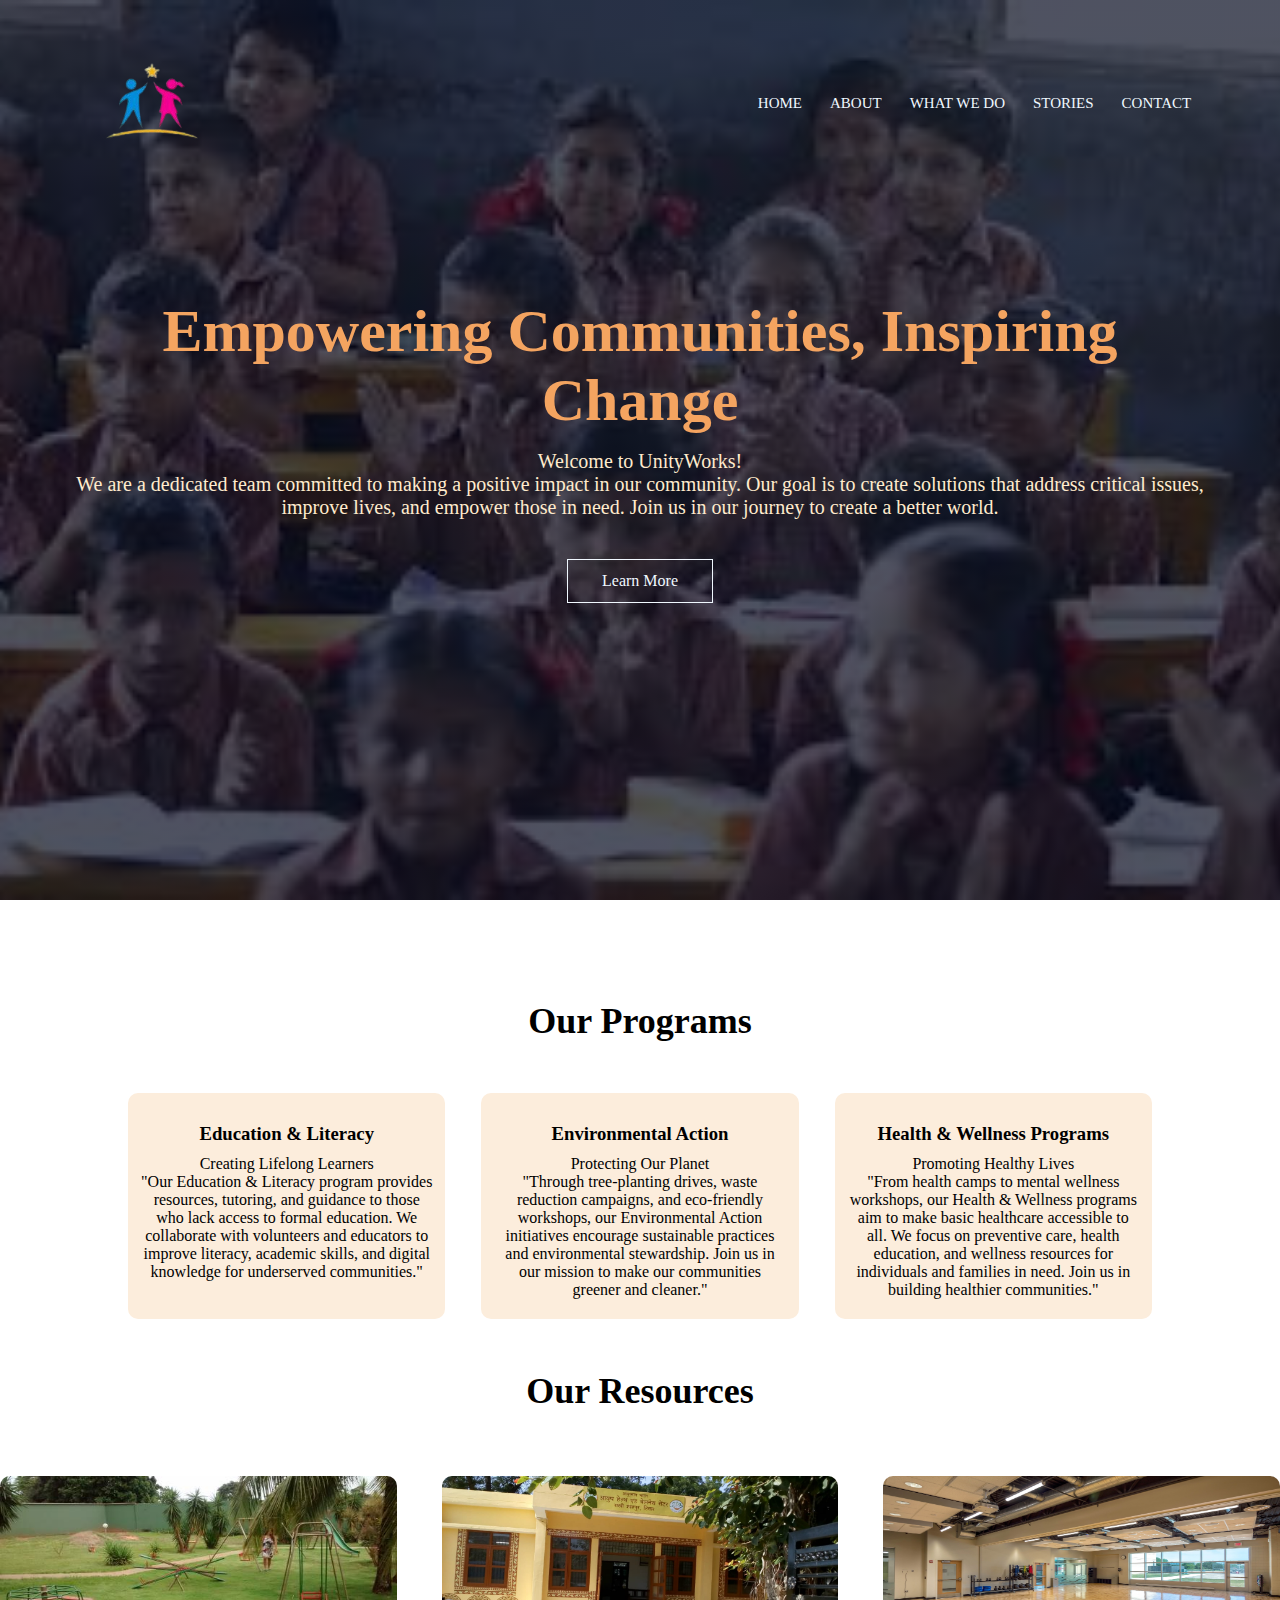
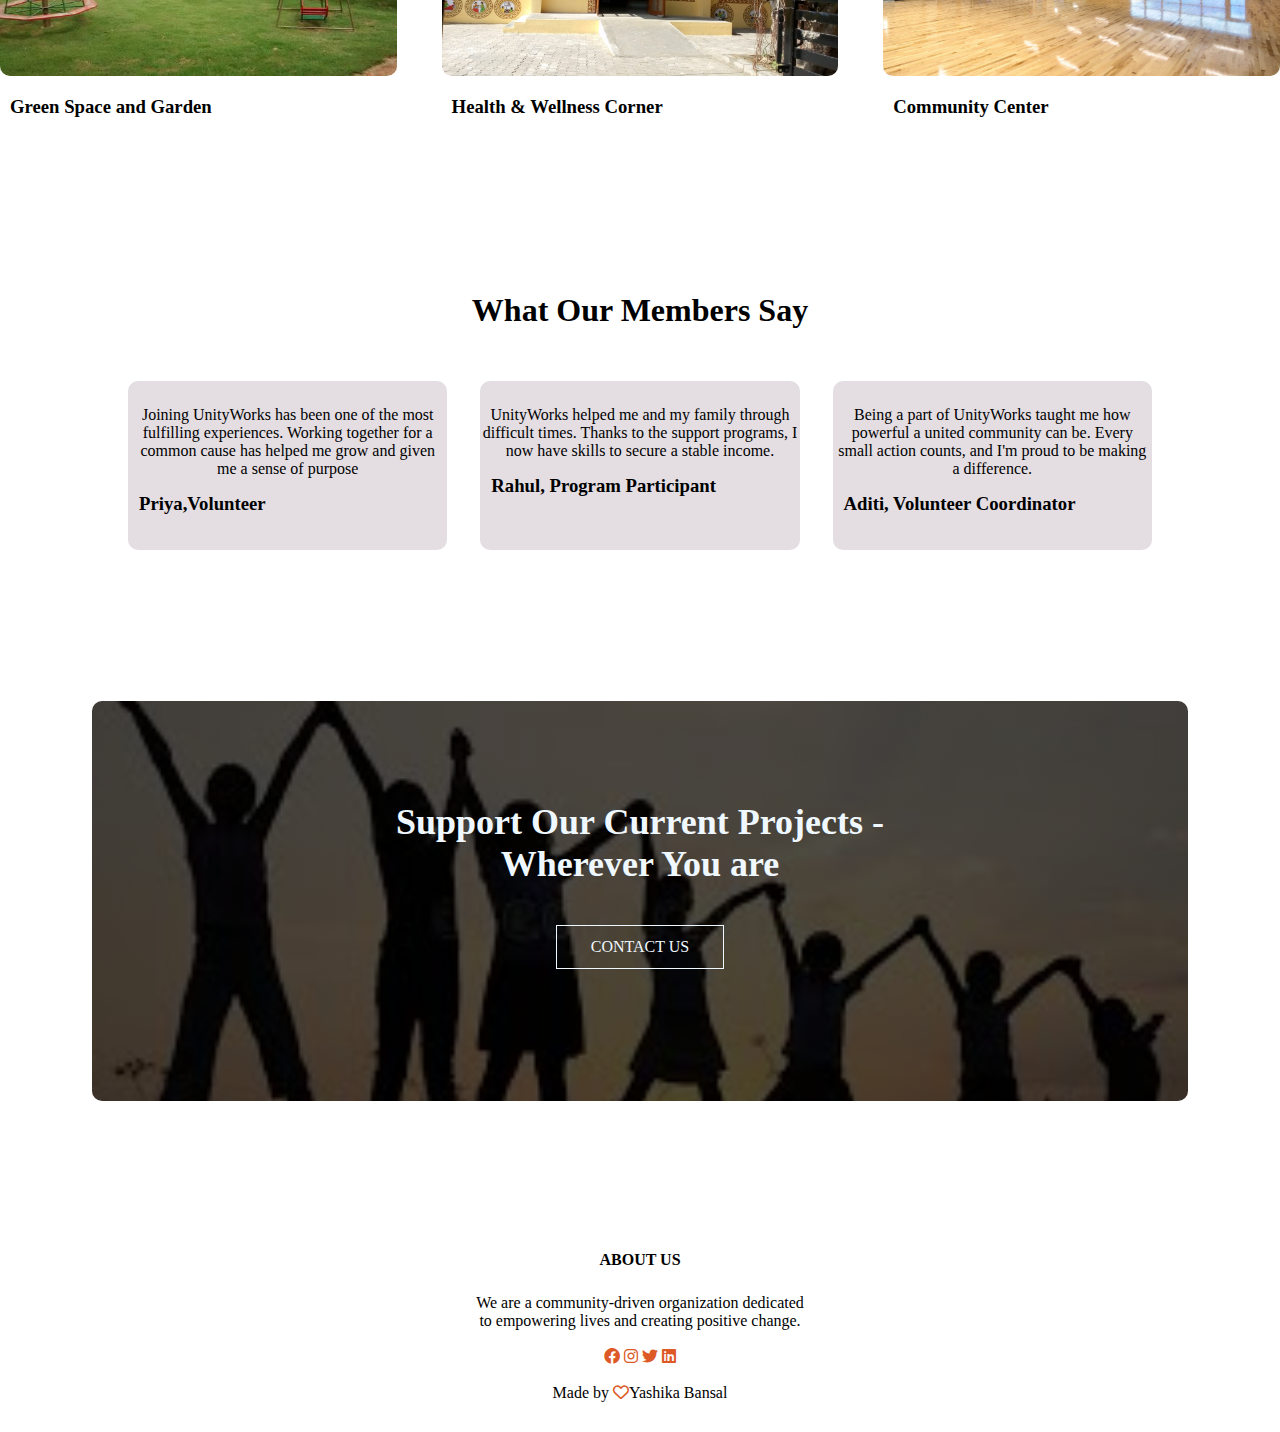
<file: index.html>
<!DOCTYPE html>
<html>
    <head>
        <meta name = "viewport" content = "width = device-width , initial-scale = 1.0">
        <title> Internship Project </title>
        <link rel="stylesheet" href="project1.css"/>
        
        <link href="https://cdnjs.cloudflare.com/ajax/libs/font-awesome/6.0.0-beta3/css/all.min.css" rel="stylesheet">

    </head>
    <body>
        <section class="header">
            <nav>
                <a href="index.html"><img src = "2.png"></a>
                <div class = "nav-link">
                    <ul>
                        <li><a href = "index.html" class = "top">HOME</a></li>
                        <li><a href = "about.html" class = "top">ABOUT</a></li>
                        <li><a href = "what we do.html" class = "top">WHAT WE DO</a></li>
                        <li><a href = "stories.html" class = "top">STORIES</a></li>
                        <li><a href = "contact.html" class = "top">CONTACT</a></li>
                    </ul>
                      
                </div>
            </nav>
            <div class = "text">
                <h1>Empowering Communities, Inspiring Change</h1>
                <p>Welcome to UnityWorks!<br> We are a dedicated team committed to making a positive impact in our community. Our goal is to create solutions that address critical issues, improve lives, and empower those in need. Join us in our journey to create a better world.</p>
                <a href = "" class = "button">Learn More</a>
            </div>
        
        </section>
        <section class = "Course">
            <h1>Our Programs</h1>
            <div class="row">
                <div class="program">
                    <h3>Education & Literacy</h3>
                    <p>Creating Lifelong Learners<br>
                        "Our Education & Literacy program provides resources, tutoring, and guidance to those who lack access to formal education. We collaborate with volunteers and educators to improve literacy, academic skills, and digital knowledge for underserved communities."
                    </p>
                </div>
                <div class="program">
                    <h3>Environmental Action</h3>
                    <p>Protecting Our Planet<br>
                        "Through tree-planting drives, waste reduction campaigns, and eco-friendly workshops, our Environmental Action initiatives encourage sustainable practices and environmental stewardship. Join us in our mission to make our communities greener and cleaner."
                    </p>
                </div>
                <div class="program">
                    <h3>Health & Wellness Programs</h3>
                    <p>Promoting Healthy Lives<br>
                        "From health camps to mental wellness workshops, our Health & Wellness programs aim to make basic healthcare accessible to all. We focus on preventive care, health education, and wellness resources for individuals and families in need. Join us in building healthier communities."
                    </p>
                </div>

            </div>

        </section>
        <section class = "resources">
            <h1>Our Resources</h1>
            <div class="row">
                <div class="resource-col">
                    <img src = "3.jpg">
                    <h3>Green Space and Garden</h3>
                </div>
                <div class="resource-col">
                    <img src = "4.jpg">
                    <h3>Health & Wellness Corner</h3>
                </div>
                <div class="resource-col">
                    <img src = "5.avif">
                    <h3>Community Center</h3>
                </div>
            </div>

        </section>
        <section class="testimonials">
            <h1>What Our Members Say</h1>
            <div class="row">
                <div class="testimonials-col">
                    <p>Joining UnityWorks has been one of the most fulfilling experiences. 
                        Working together for a common cause has helped me grow and given me a sense of purpose</p>
                    <h3>Priya,Volunteer</h3>    
                </div>
                <div class="testimonials-col">
                    <p>UnityWorks helped me and my family through difficult times.
                        Thanks to the support programs, I now have skills to secure a stable income.</p>
                    <h3>Rahul, Program Participant</h3>    
                </div>
                <div class="testimonials-col">
                    <p>Being a part of UnityWorks taught me how powerful a united community can be.
                        Every small action counts, and I'm proud to be making a difference.</p>
                    <h3>Aditi, Volunteer Coordinator</h3>    
                </div>
            </div>
        </section>
        <section class ="cta">
            <h1>Support Our Current Projects -<br> Wherever You are</h1>
            <a href = "" class = "button">CONTACT US</a>
        </section>
        <section class="footer">
            <h4>ABOUT US</h4>
            <p>We are a community-driven organization dedicated <br>to empowering lives and creating positive change.</p>
            <div class="icons">
                <i class="fa-brands fa-facebook"></i>
                <i class="fa-brands fa-instagram"></i>
                <i class="fa-brands fa-twitter"></i>
                <i class="fa-brands fa-linkedin"></i>
            </div>
            <p>Made by <i class="fa-regular fa-heart"></i>Yashika Bansal</p>
        </section>
    </body>
</html>
</file>
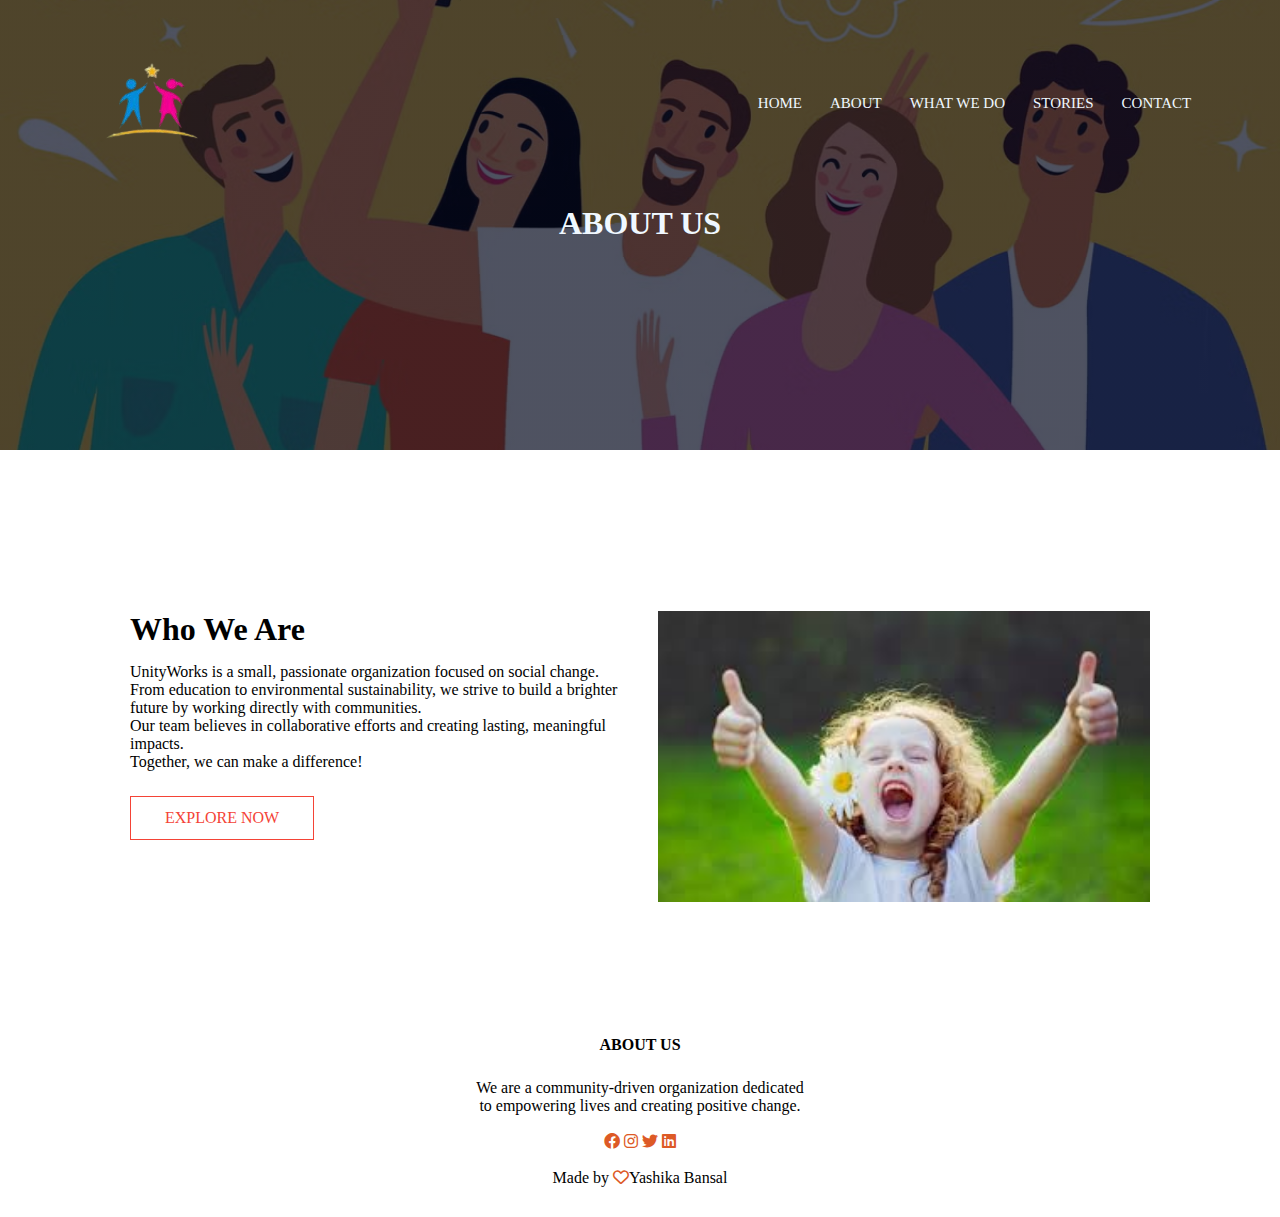
<file: about.html>
<!DOCTYPE html>
<html>
    <head>
        <meta name = "viewport" content = "width = device-width , initial-scale = 1.0">
        <title> Internship Project </title>
        <link rel="stylesheet" href="project1.css"/>
        
        <link href="https://cdnjs.cloudflare.com/ajax/libs/font-awesome/6.0.0-beta3/css/all.min.css" rel="stylesheet">
        
    </head>
    <body>
        <section class="sub-header">
            <nav>
                <a href="index.html"><img src = "2.png"></a>
                <div class = "nav-link">
                    <ul>
                        <li><a href = "index.html" class = "top">HOME</a></li>
                        <li><a href = "about.html" class = "top">ABOUT</a></li>
                        <li><a href = "what we do.html" class = "top">WHAT WE DO</a></li>
                        <li><a href = "stories.html" class = "top">STORIES</a></li>
                        <li><a href = "" class = "top">CONTACT</a></li>
                    </ul>
                      
                </div>
            </nav>
            <h1>ABOUT US</h1>
        </section>
        <section class="about-us">
            <div class="row">
                <div class="about-col">
                    <h1>Who We Are</h1>
                    <p>UnityWorks is a small, passionate organization focused on social change.<br>From education to environmental sustainability, we strive to build a brighter<br>future by working directly with communities.<br>Our team believes in collaborative efforts and creating lasting, meaningful impacts.<br>Together, we can make a difference!</p>
                    <a href = "" class = "button">EXPLORE NOW</a>
                </div>
                <div class="about-col">
                    <img src = "8.jpeg">
                </div>
            </div>
        </section>
        
        
       
       
        <section class="footer">
            <h4>ABOUT US</h4>
            <p>We are a community-driven organization dedicated <br>to empowering lives and creating positive change.</p>
            <div class="icons">
                <i class="fa-brands fa-facebook"></i>
                <i class="fa-brands fa-instagram"></i>
                <i class="fa-brands fa-twitter"></i>
                <i class="fa-brands fa-linkedin"></i>
            </div>
            <p>Made by <i class="fa-regular fa-heart"></i>Yashika Bansal</p>
        </section>
    </body>
</html>
</file>
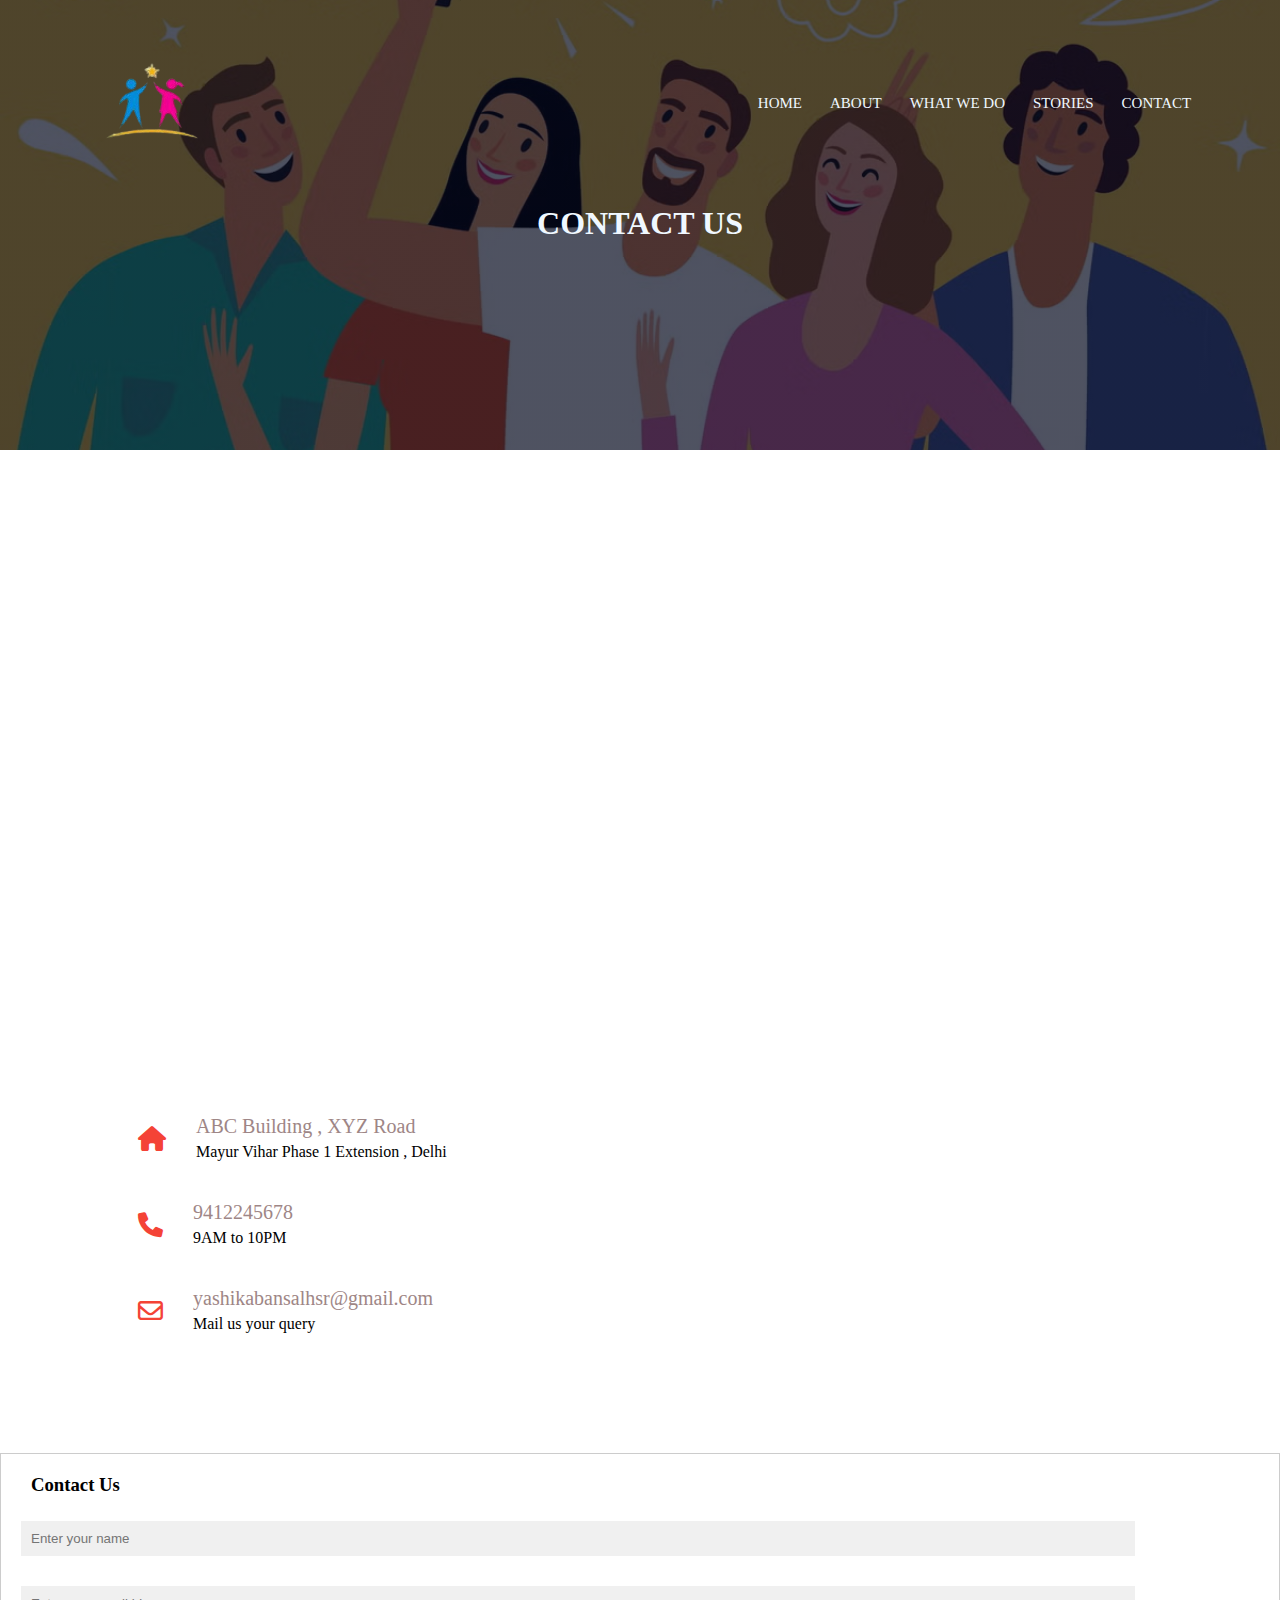
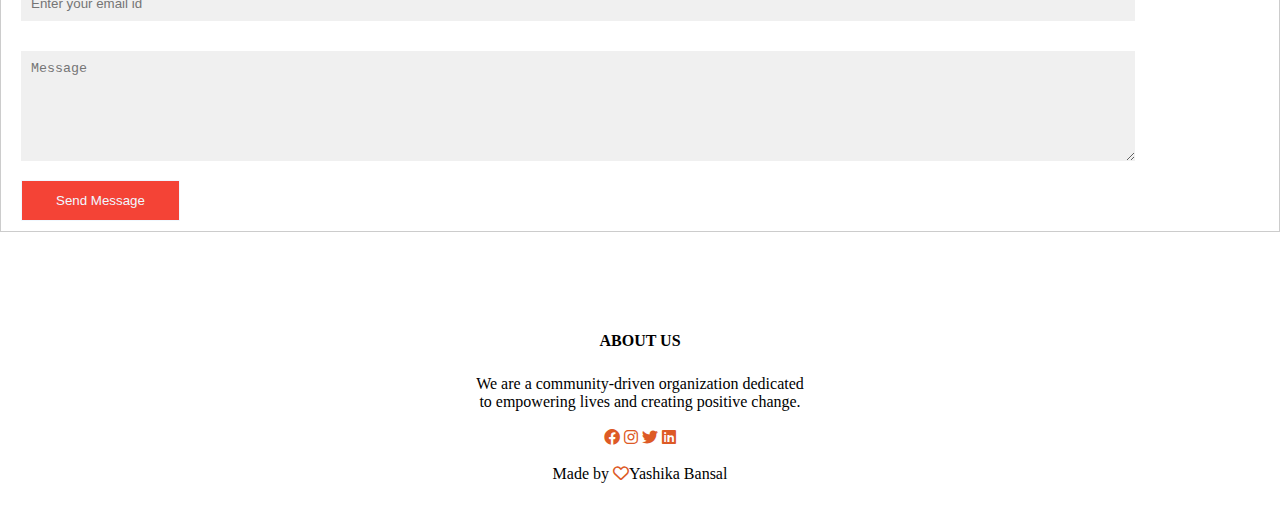
<file: contact.html>
<!DOCTYPE html>
<html>
    <head>
        <meta name = "viewport" content = "width = device-width , initial-scale = 1.0">
        <title> Internship Project </title>
        <link rel="stylesheet" href="project1.css"/>
        
        <link href="https://cdnjs.cloudflare.com/ajax/libs/font-awesome/6.0.0-beta3/css/all.min.css" rel="stylesheet">
        
    </head>
    <body>
        <section class="sub-header">
            <nav>
                <a href="index.html"><img src = "2.png"></a>
                <div class = "nav-link">
                    <ul>
                        <li><a href = "index.html" class = "top">HOME</a></li>
                        <li><a href = "about.html" class = "top">ABOUT</a></li>
                        <li><a href = "what we do.html" class = "top">WHAT WE DO</a></li>
                        <li><a href = "stories.html" class = "top">STORIES</a></li>
                        <li><a href = "contact.html" class = "top">CONTACT</a></li>
                    </ul>
                      
                </div>
            </nav>
            <h1>CONTACT US</h1>
        </section>

        <section class="location">
            <iframe src="https://www.google.com/maps/embed?pb=!1m18!1m12!1m3!1d14011.053550741324!2d77.28445524098636!3d28.60687429923377!2m3!1f0!2f0!3f0!3m2!1i1024!2i768!4f13.1!3m3!1m2!1s0x390ce49bc62cdb9d%3A0x50df60c0d9a2ca9f!2sPocket%205%2C%20Mayur%20Vihar%20Phase%201%20Extension%2C%20Mayur%20Vihar%2C%20Delhi%2C%20110091!5e0!3m2!1sen!2sin!4v1731481606660!5m2!1sen!2sin" width="600" height="450" style="border:0;" allowfullscreen="" loading="lazy" referrerpolicy="no-referrer-when-downgrade"></iframe>
        </section>

        <section class="contact">
            <div class="row">
                <div class="contact-col">
                    <div>
                        <i class="fa-solid fa-house"></i>
                        <span>
                            <h5>ABC Building , XYZ Road</h5>
                            <p>Mayur Vihar Phase 1 Extension , Delhi</p>
                        </span>
                    </div>
                    <div>
                        <i class="fa-solid fa-phone"></i>
                        <span>
                            <h5>9412245678</h5>
                            <p>9AM to 10PM</p>
                        </span>
                    </div>
                    <div>
                        <i class="fa-regular fa-envelope"></i>
                        <span>
                            <h5>yashikabansalhsr@gmail.com</h5>
                            <p>Mail us your query</p>
                        </span>
                    </div>
                </div>
            </div>
        </section>

        <div class="comment">
            <h3>Contact Us</h3>
            <form action="" class = "comment-form">
                <input type = "text" placeholder = "Enter your name" required>
                <input type = "email" placeholder = "Enter your email id" required>
                <textarea rows = "6" placeholder = "Message"></textarea>
                <button type = "Submit" class = "button">Send Message</button>
            </form>
        </div>

        
        
        
        
       
       
        <section class="footer">
            <h4>ABOUT US</h4>
            <p>We are a community-driven organization dedicated <br>to empowering lives and creating positive change.</p>
            <div class="icons">
                <i class="fa-brands fa-facebook"></i>
                <i class="fa-brands fa-instagram"></i>
                <i class="fa-brands fa-twitter"></i>
                <i class="fa-brands fa-linkedin"></i>
            </div>
            <p>Made by <i class="fa-regular fa-heart"></i>Yashika Bansal</p>
        </section>
    </body>
</html>
</file>
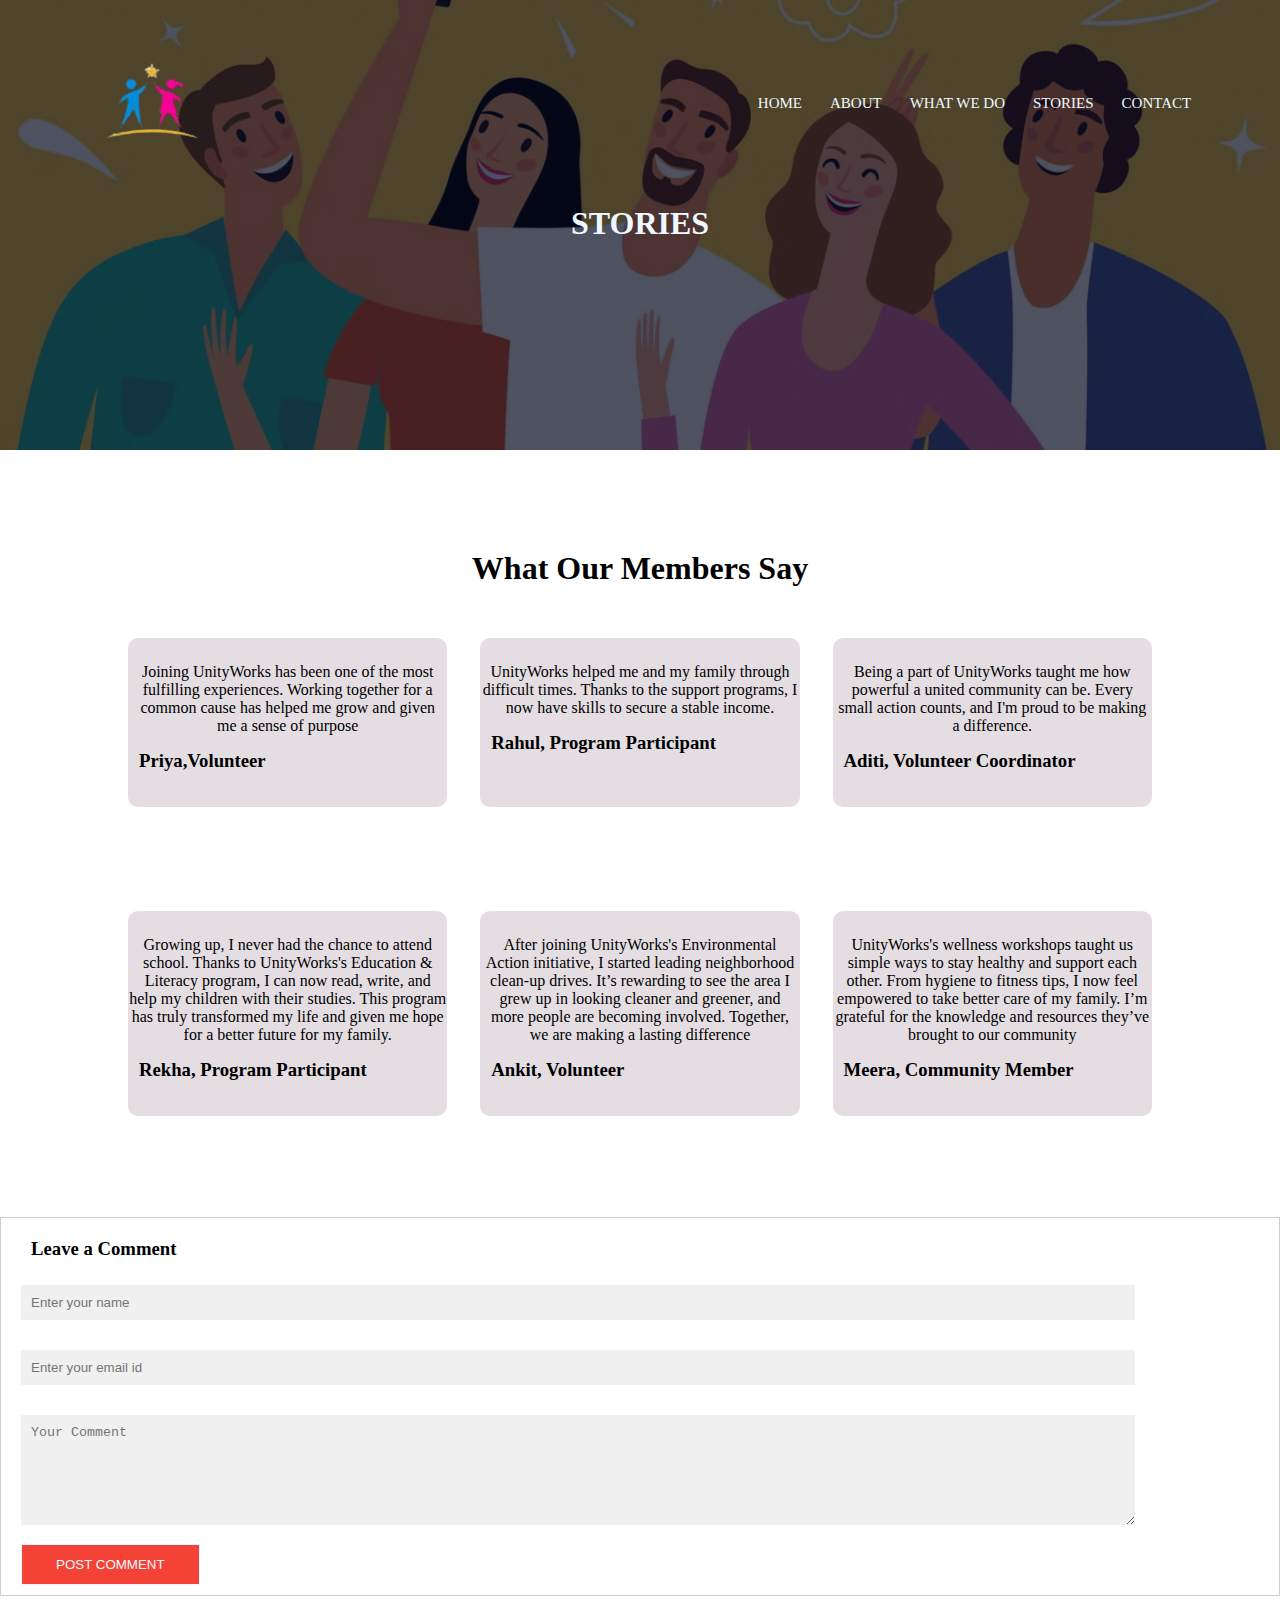
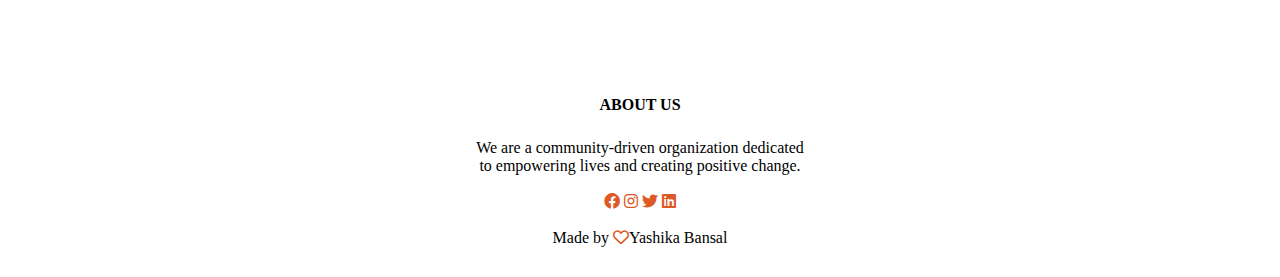
<file: stories.html>
<!DOCTYPE html>
<html>
    <head>
        <meta name = "viewport" content = "width = device-width , initial-scale = 1.0">
        <title> Internship Project </title>
        <link rel="stylesheet" href="project1.css"/>
        
        <link href="https://cdnjs.cloudflare.com/ajax/libs/font-awesome/6.0.0-beta3/css/all.min.css" rel="stylesheet">
        
    </head>
    <body>
        <section class="sub-header">
            <nav>
                <a href="index.html"><img src = "2.png"></a>
                <div class = "nav-link">
                    <ul>
                        <li><a href = "index.html" class = "top">HOME</a></li>
                        <li><a href = "about.html" class = "top">ABOUT</a></li>
                        <li><a href = "what we do.html" class = "top">WHAT WE DO</a></li>
                        <li><a href = "stories.html" class = "top">STORIES</a></li>
                        <li><a href = "contact.html" class = "top">CONTACT</a></li>
                    </ul>
                      
                </div>
            </nav>
            <h1>STORIES</h1>
        </section>

        <section class="testimonials">
            <h1>What Our Members Say</h1>
            <div class="row">
                <div class="testimonials-col">
                    <p>Joining UnityWorks has been one of the most fulfilling experiences. 
                        Working together for a common cause has helped me grow and given me a sense of purpose</p>
                    <h3>Priya,Volunteer</h3>    
                </div>
                <div class="testimonials-col">
                    <p>UnityWorks helped me and my family through difficult times.
                        Thanks to the support programs, I now have skills to secure a stable income.</p>
                    <h3>Rahul, Program Participant</h3>    
                </div>
                <div class="testimonials-col">
                    <p>Being a part of UnityWorks taught me how powerful a united community can be.
                        Every small action counts, and I'm proud to be making a difference.</p>
                    <h3>Aditi, Volunteer Coordinator</h3>    
                </div>
            </div>
        </section>

        <section class="testimonials-a">
            <div class="row">
                <div class="testimonials-col">
                    <p>Growing up, I never had the chance to attend school. Thanks to UnityWorks's Education & Literacy program, I can now read, write, and help my children with their studies. This program has truly transformed my life and given me hope for a better future for my family.</p>
                    <h3>Rekha, Program Participant
                    </h3>    
                </div>
                <div class="testimonials-col">
                    <p>After joining UnityWorks's Environmental Action initiative, I started leading neighborhood clean-up drives. It’s rewarding to see the area I grew up in looking cleaner and greener, and more people are becoming involved. Together, we are making a lasting difference</p>
                    <h3>Ankit, Volunteer
                    </h3>    
                </div>
                <div class="testimonials-col">
                    <p> UnityWorks's wellness workshops taught us simple ways to stay healthy and support each other. From hygiene to fitness tips, I now feel empowered to take better care of my family. I’m grateful for the knowledge and resources they’ve brought to our community</p>
                    <h3>Meera, Community Member
                    </h3>    
                </div>
            </div>
        </section>

        <div class="comment">
            <h3>Leave a Comment</h3>
            <form class="comment-form">
                <input type = "text" placeholder = "Enter your name">
                <input type = "email" placeholder = "Enter your email id">
                <textarea rows = "6" placeholder = "Your Comment"></textarea>
                <button type = "Submit" class = "button">POST COMMENT</button>
            </form>
        </div>

       
        
        <section class="footer">
            <h4>ABOUT US</h4>
            <p>We are a community-driven organization dedicated <br>to empowering lives and creating positive change.</p>
            <div class="icons">
                <i class="fa-brands fa-facebook"></i>
                <i class="fa-brands fa-instagram"></i>
                <i class="fa-brands fa-twitter"></i>
                <i class="fa-brands fa-linkedin"></i>
            </div>
            <p>Made by <i class="fa-regular fa-heart"></i>Yashika Bansal</p>
        </section>
    </body>
</html>
</file>
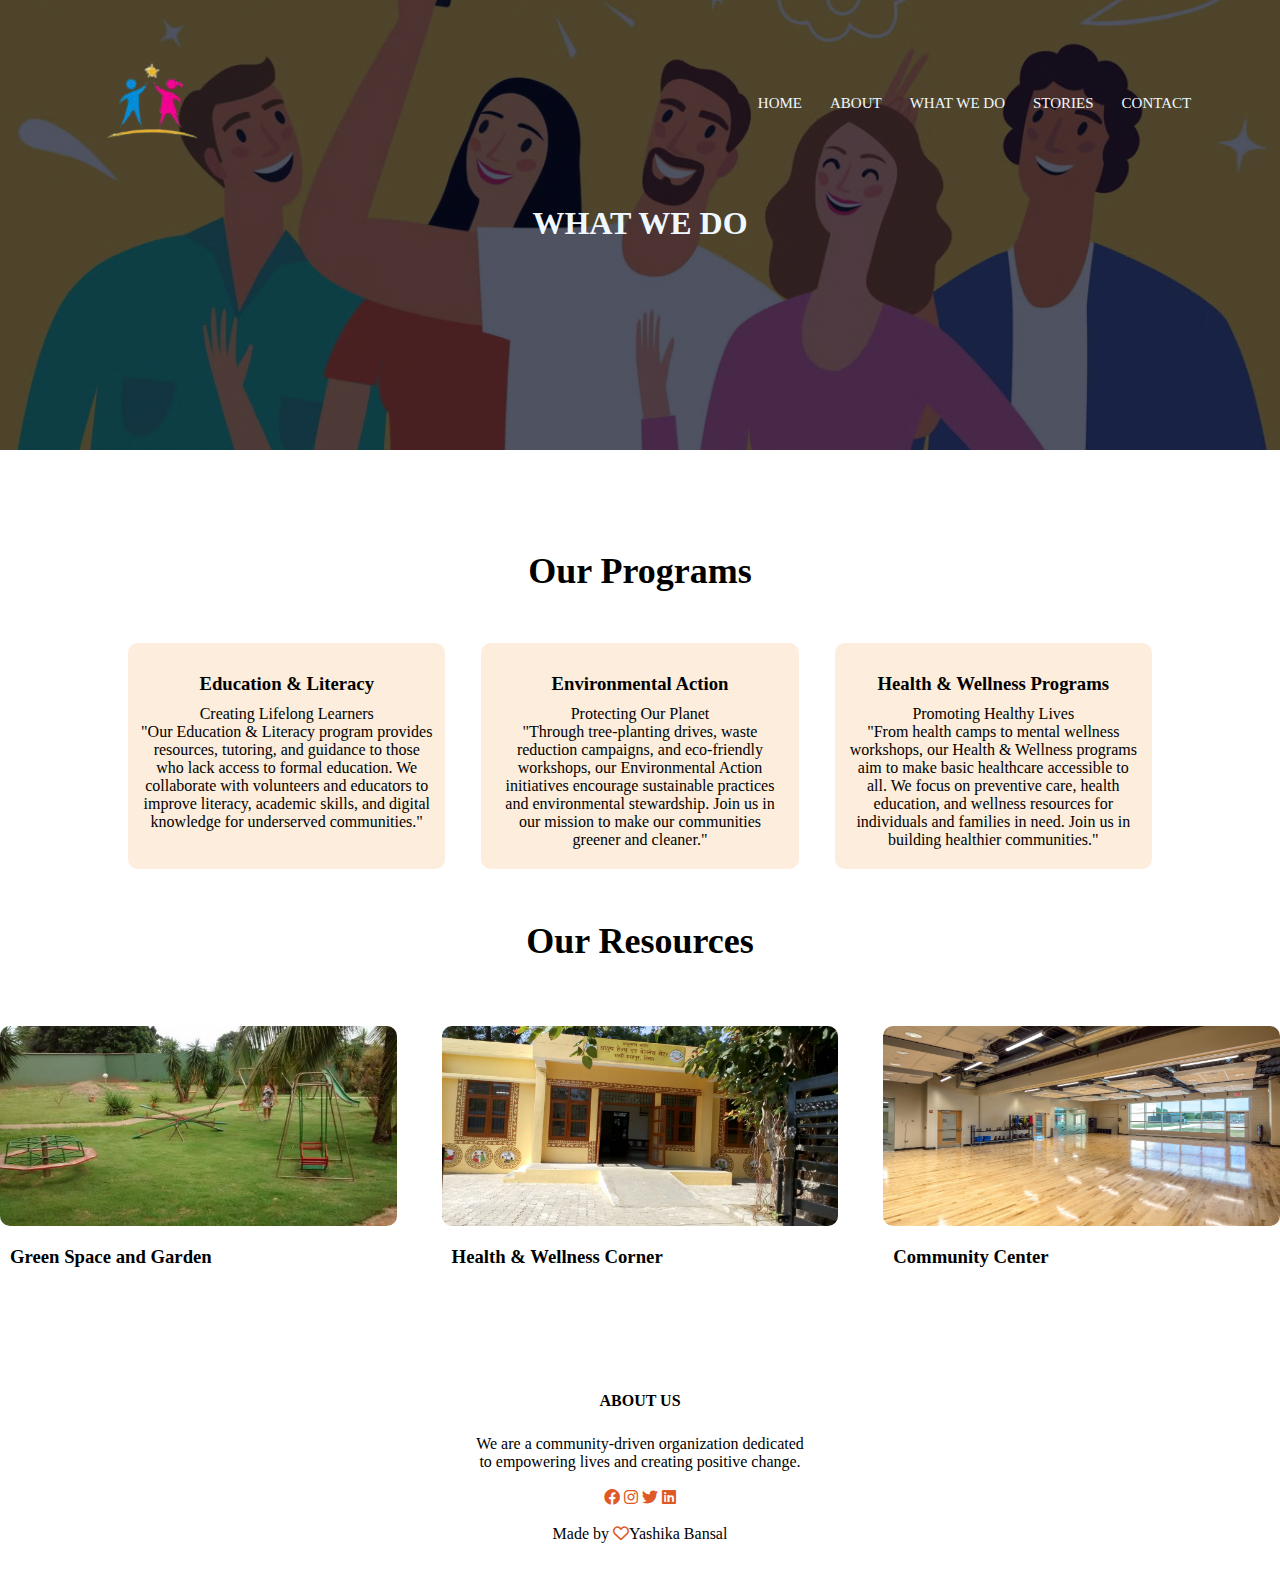
<file: what we do.html>
<!DOCTYPE html>
<html>
    <head>
        <meta name = "viewport" content = "width = device-width , initial-scale = 1.0">
        <title> Internship Project </title>
        <link rel="stylesheet" href="project1.css"/>
        
        <link href="https://cdnjs.cloudflare.com/ajax/libs/font-awesome/6.0.0-beta3/css/all.min.css" rel="stylesheet">
        
    </head>
    <body>
        <section class="sub-header">
            <nav>
                <a href="index.html"><img src = "2.png"></a>
                <div class = "nav-link">
                    <ul>
                        <li><a href = "index.html" class = "top">HOME</a></li>
                        <li><a href = "about.html" class = "top">ABOUT</a></li>
                        <li><a href = "what we do.html" class = "top">WHAT WE DO</a></li>
                        <li><a href = "stories.html" class = "top">STORIES</a></li>
                        <li><a href = "contact.html" class = "top">CONTACT</a></li>
                    </ul>
                      
                </div>
            </nav>
            <h1>WHAT WE DO</h1>
        </section>

        <section class = "Course">
            <h1>Our Programs</h1>
            <div class="row">
                <div class="program">
                    <h3>Education & Literacy</h3>
                    <p>Creating Lifelong Learners<br>
                        "Our Education & Literacy program provides resources, tutoring, and guidance to those who lack access to formal education. We collaborate with volunteers and educators to improve literacy, academic skills, and digital knowledge for underserved communities."
                    </p>
                </div>
                <div class="program">
                    <h3>Environmental Action</h3>
                    <p>Protecting Our Planet<br>
                        "Through tree-planting drives, waste reduction campaigns, and eco-friendly workshops, our Environmental Action initiatives encourage sustainable practices and environmental stewardship. Join us in our mission to make our communities greener and cleaner."
                    </p>
                </div>
                <div class="program">
                    <h3>Health & Wellness Programs</h3>
                    <p>Promoting Healthy Lives<br>
                        "From health camps to mental wellness workshops, our Health & Wellness programs aim to make basic healthcare accessible to all. We focus on preventive care, health education, and wellness resources for individuals and families in need. Join us in building healthier communities."
                    </p>
                </div>

            </div>

        </section>

        <section class = "resources">
            <h1>Our Resources</h1>
            <div class="row">
                <div class="resource-col">
                    <img src = "3.jpg">
                    <h3>Green Space and Garden</h3>
                </div>
                <div class="resource-col">
                    <img src = "4.jpg">
                    <h3>Health & Wellness Corner</h3>
                </div>
                <div class="resource-col">
                    <img src = "5.avif">
                    <h3>Community Center</h3>
                </div>
            </div>

        </section>
        
        
        <section class="footer">
            <h4>ABOUT US</h4>
            <p>We are a community-driven organization dedicated <br>to empowering lives and creating positive change.</p>
            <div class="icons">
                <i class="fa-brands fa-facebook"></i>
                <i class="fa-brands fa-instagram"></i>
                <i class="fa-brands fa-twitter"></i>
                <i class="fa-brands fa-linkedin"></i>
            </div>
            <p>Made by <i class="fa-regular fa-heart"></i>Yashika Bansal</p>
        </section>
    </body>
</html>
</file>
<file: project1.css>
* {
    margin: 0;
    padding: 0;
}

.header {
    min-height: 100vh;
    width: 100%;
    background-image: linear-gradient(rgba(4, 9, 30, 0.7), rgba(4, 9, 30, 0.7)), url("1.jpeg");
    background-position: center;
    background-size: cover;
    position: relative;
}
nav{
    display:flex;
    padding : 2% 6%;
    justify-content: space-between;
    align-items: center;
}
nav img{
    width : 150px;
}
.nav-link{
    flex :1;
    text-align: right;
}
.nav-link ul li{
    list-style: none;
    display: inline-block;
    padding : 8px 12px;
    position: relative;
}
.nav-link ul li a{
    color: aliceblue;
    font-size: 15px;
    text-decoration: none;
}
.text{
    width:90%;
    color:blanchedalmond;
    position:absolute;
    top:50%;
    left:50%;
    transform: translate(-50%,-50%);
    text-align: center;
}
.text h1{
    font-size: 60px;
    color:sandybrown;
}
.text p{
    font-size:20px;
    margin:15px 0px 40px;
}
.button{
    display: inline-block;
    color: aliceblue;
    text-decoration: none;
    border: 1px solid;
    padding:12px 34px;
    cursor: pointer;
}
.button:hover{
    border:1px solid #204ad4;
    background:#204ad4;
    transition: 1s;
}
@media(max-width:700px){
    .text h1{
        font-size: 20px;
        color:sandybrown;
    }
    .nav-link ul li{
        display: block;
    }
    .nav-link{
        flex :1;
        text-align: right;
    }
}
.Course{
    width:80%;
    text-align: center;
    padding-top: 100px;
    margin: auto;
}
.Course h1{
    font-size: 36px;
    font-weight: 600;
}
.row{
    display:flex;
    margin-top: 5%;
    justify-content: space-between;
}
.program{
    flex-basis: 31%;
    background-color: rgb(252, 237, 220);
    border-radius: 10px;
    padding :20px  12px;
    margin-bottom:5%;
    box-sizing: border-box;
}
h3{
    text-align: center;
    font-weight: 600;
    margin: 10px;
}
.program:hover{
    box-shadow: 0 0 20px;
}
.resource-col{
    flex-basis: 31%;
    border-radius: 10px;
    margin-bottom:5%;
    text-align: left;
}
.resource-col img{
    width:100%;
    height:200px;
    border-radius: 10px;
}
.resource-col h3{
    margin-top: 15px;
    margin-top: 16px;
    text-align: left;
}
.resources h1{
    font-size: 36px;
    text-align: center;
}
.testimonials{
    width:80%;
    text-align: center;
    margin: auto;
    padding-top: 100px;
    
}
.testimonials-col{
    flex-basis: 31%;
    border-radius: 10px;
    margin-bottom: 5%;
    text-align:left;
    background-color: rgb(228, 222, 227);
    padding: 25px 1px ;
    cursor: pointer;
}
.testimonials-col h3{
    margin-top: 15px;
    text-align: left;
}
.testimonials-col p{
    padding: 0 px;
    text-align: center;
}
.cta{
    margin:100px auto;
    width: 70%;
    background-image: linear-gradient(rgba(0,0,0,0.7),rgba(0,0,0,0.7)),url(6.jpeg);
    background-position: center;
    background-size: cover;
    height:200px;
    text-align: center;
    border-radius: 10px;
    padding: 100px;
}
.cta h1{
    font-size: 36px;
    color:aliceblue;
    margin-bottom: 40px;
}
.footer{
    width:100%;
    text-align: center;
    padding:30px 0px;
}
.footer h4{
    margin-bottom: 25px;
    font-weight: 600;
    margin-top: 20px;
}
.icons{
    color:rgb(221, 90, 38);
    margin: 0 13px;
    padding: 18px 0px;
    cursor: pointer;
}
.fa-heart{
    color: rgb(221, 90, 38);
}

/* About page */

.sub-header{
    height:50vh;
    width: 100%;
    background-image: linear-gradient(rgba(4,9,30,0.7),rgba(4,9,30,0.7)),url(7.avif);
    background-position: center;
    background-size: cover;
    text-align: center;
    color: aliceblue;
}
.about-us{
    width:80%;
    margin:auto;
    padding-top: 80px;
    padding-bottom: 50px;
}
.about-col{
    flex-basis:48%;
    padding: 30px 2px;
}
.about-col img{
    width:100%;
}
.about-col h1{
    padding-top: 0px;
}
.about-col p{
    padding: 15px 0px 25px;
}
.about-col a{
    border:1px solid #f44336;
    background: transparent;
    color:#f44336;
}
.top:hover{
    text-decoration: underline red;
    transition: 0.5s;
}
.testimonials-a{
    width:80%;
    text-align: center;
    margin: auto;
    padding-top: 1px;
}
.comment{
    border:1px solid #ccc;
    margin : 50px 0px;
    padding : 10px 20px;
}
.comment h3{
    text-align: left;
}
.comment-form input , .comment-form textarea {
    width :90%;
    padding : 10px;
    margin: 15px 0px;
    box-sizing: border-box;
    background: #f0f0f0;
    border: none;
}

.comment-form button{
    background-color: #f44336;
}

.location{
    width: 80%;
    padding : 80px;
    margin : auto;
}
.location iframe{
    width : 100%;
}
.contact{
    width: 80%;
    margin : auto;
}
.contact-col{
    flex-basis: 48%;
    margin-bottom: 30px;
}
.contact-col div{
    display : flex;
    align-items: center;
    margin-bottom: 40px;
}
.contact-col .fa-solid ,.contact-col .fa-regular{
    font-size:25px;
    color : #f44336;
    margin : 10px;
    margin-right: 30px;
}
.contact-col h5{
    font-size: 20px;
    margin-bottom: 5px;
    color:#9e8686;
    font-weight: 400;
}
</file>
